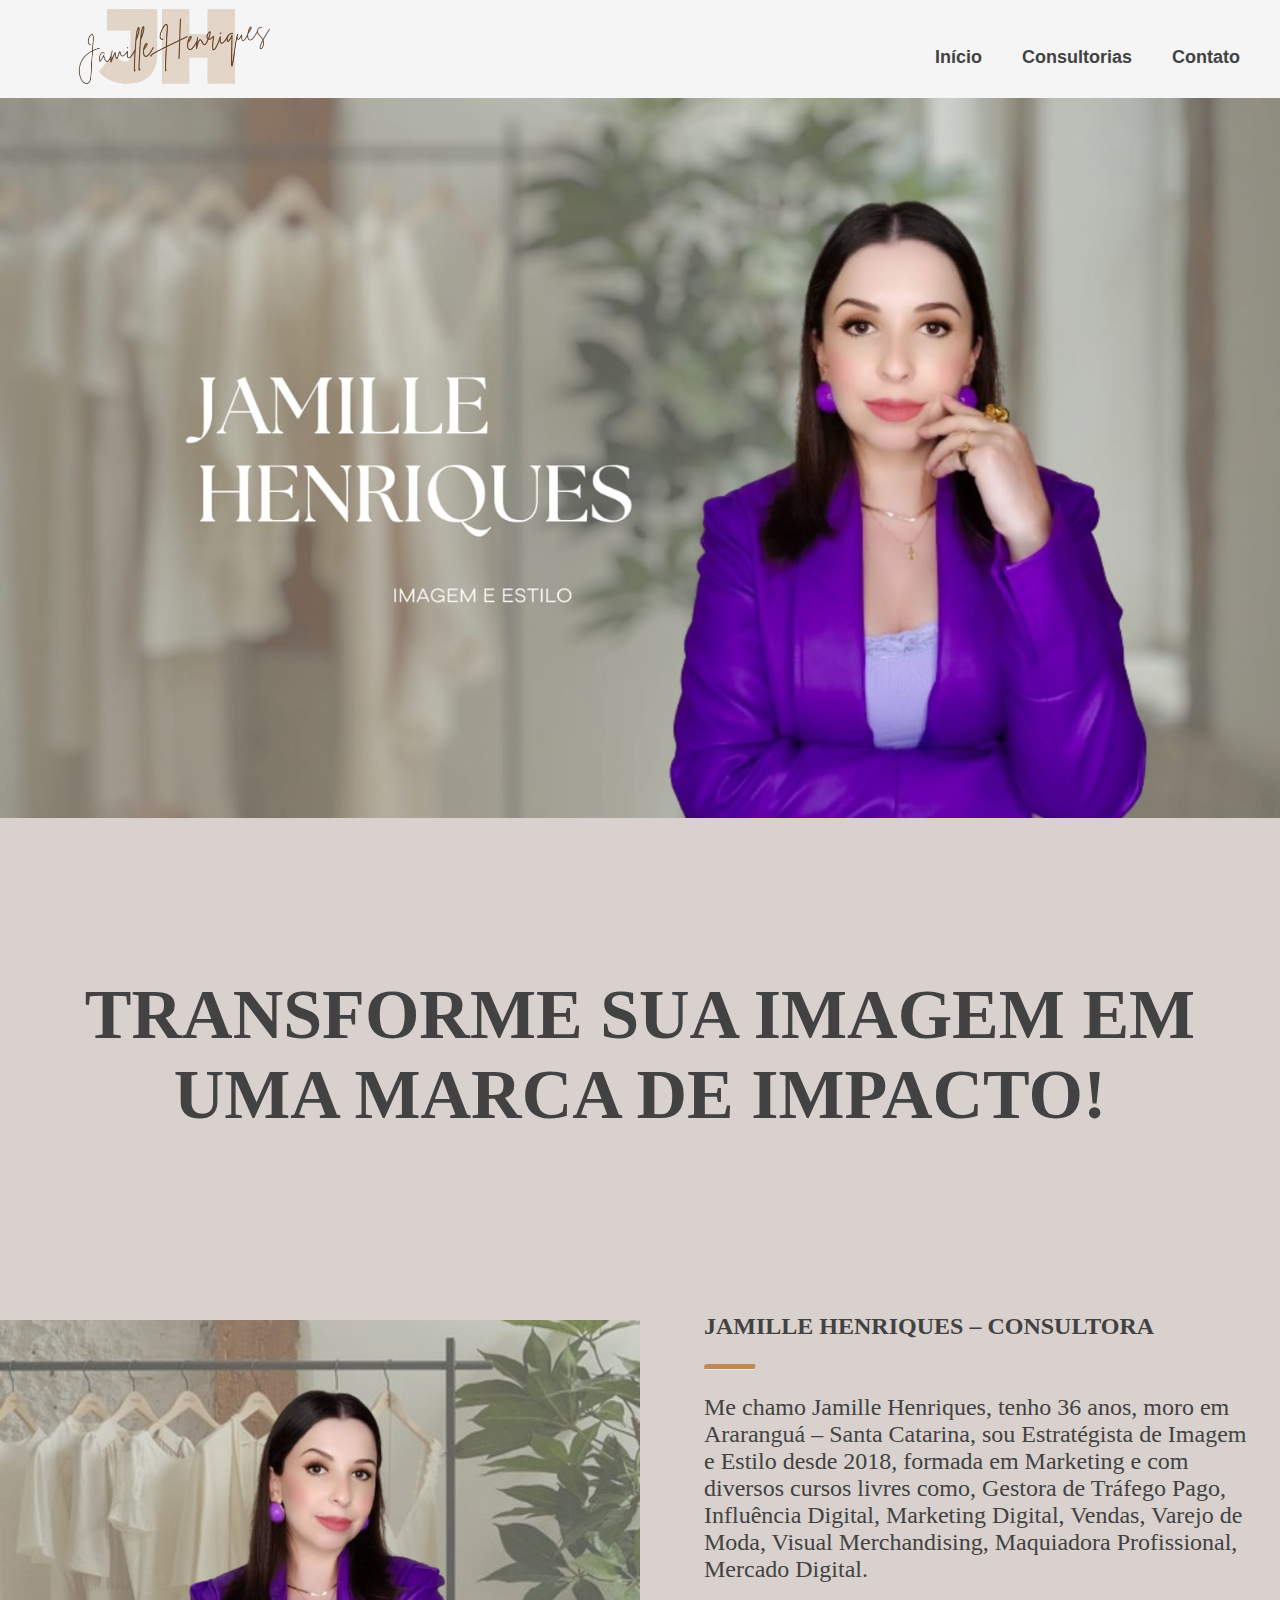
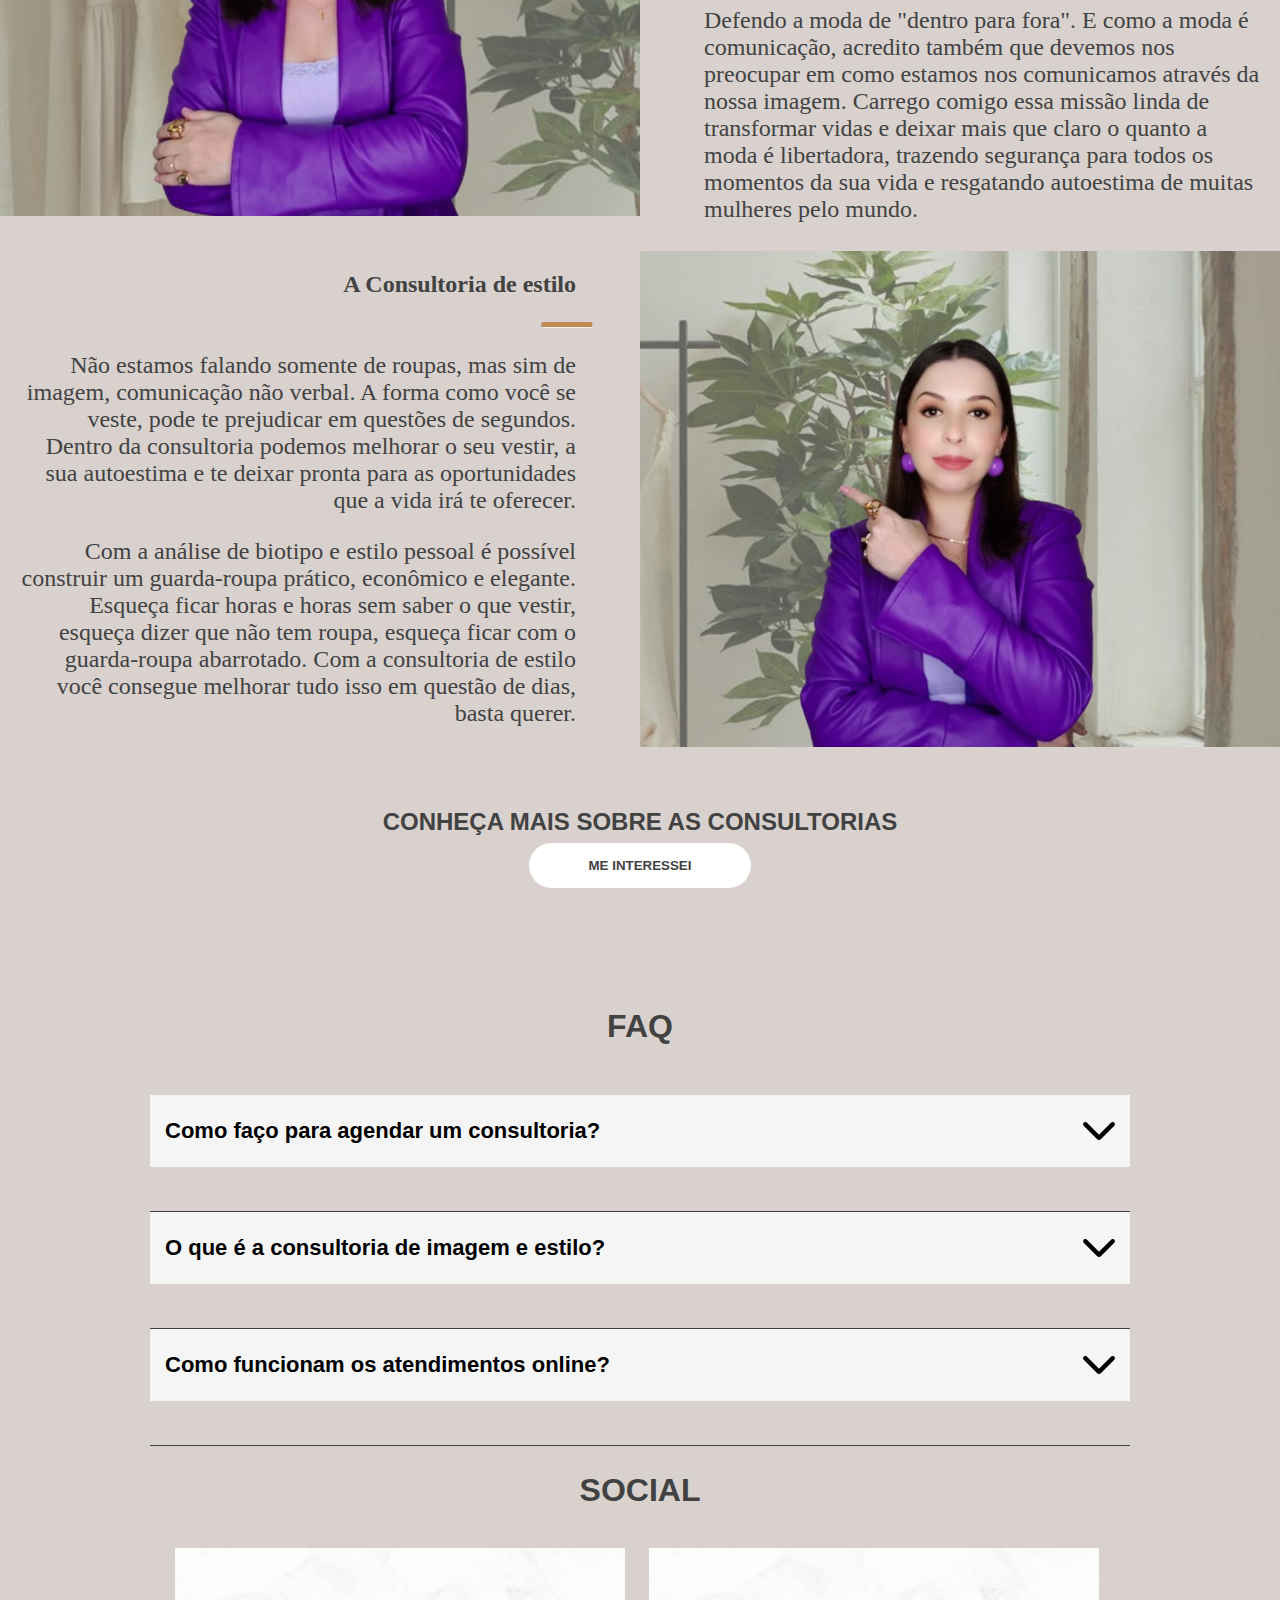
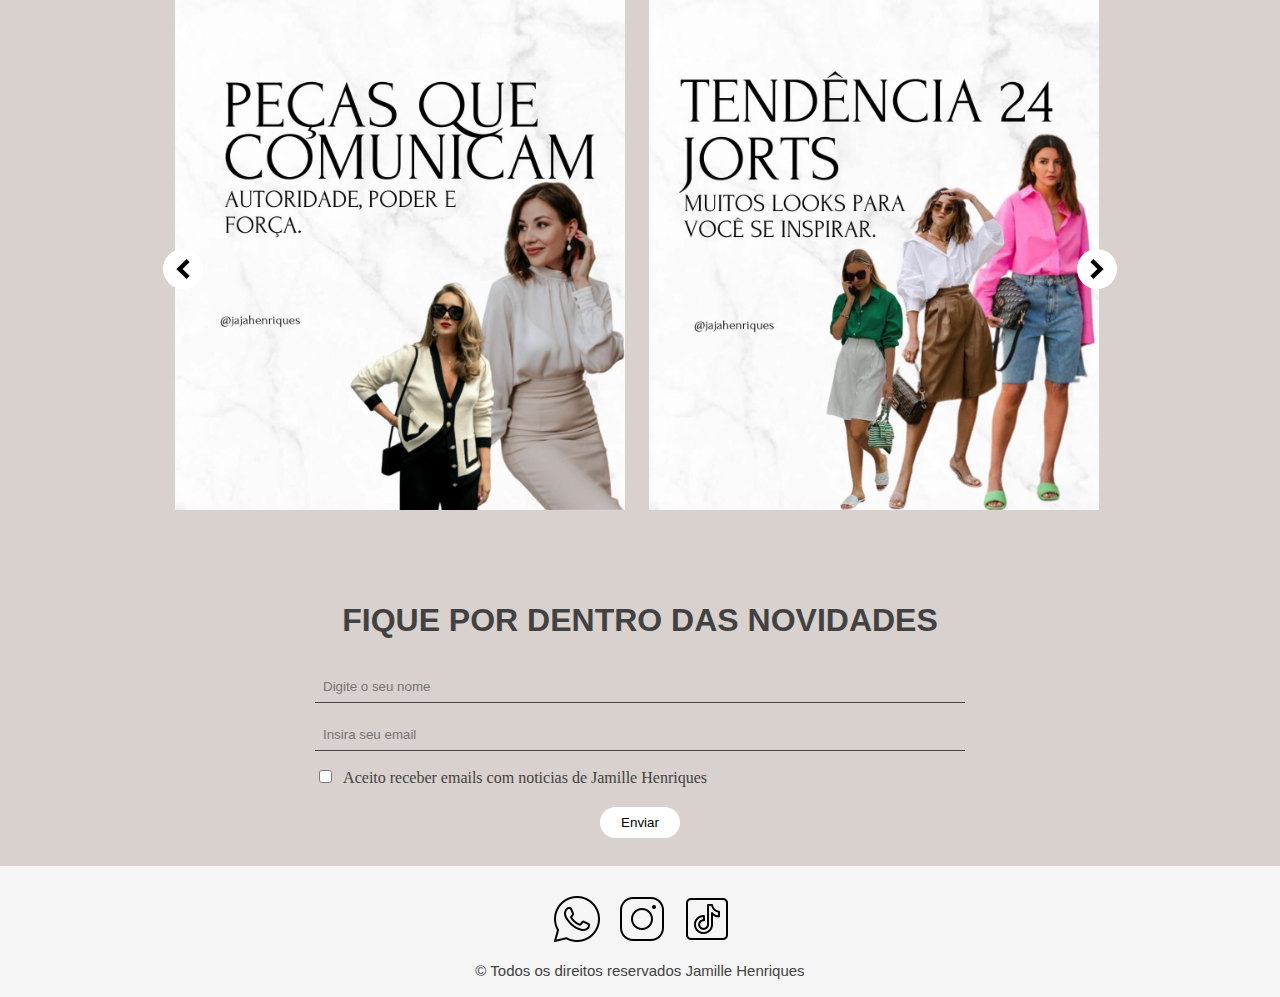
<file: index.html>
<!DOCTYPE HTML>
<html lang="pt">

<head>
    <meta charset="utf-8">
    <meta name="author" content="Jamille Henriques">
    <meta name="description" content="Consultoria de moda e estilo">
    <title>Jamille Henriques</title>
    <link href=".\css\estetica.css" rel="stylesheet" type="text/css" />
    <link rel="shortcut icon" href="./img/logo.png" type="image/x-icon" />
    <meta name="viewport" content="width=device-width, initial-scale=1.0, maximum-scale=1" />
</head>

<body>
    <header>
        <img id="logo" src="./img/logo.png" alt="Logo JH">
        <nav>
            <ul class="menu">
                <li><a href="./contato.html">Contato</a></li>
                <li><a href="./consultorias.html">Consultorias</a></li>
                <li><a href="./index.html">Início</a></li>
            </ul>
        </nav>
    </header>

    <main>
        <img id="img-inicial" src="./img/foto1.jpg">

        <h1 id="titulo">TRANSFORME SUA IMAGEM EM UMA MARCA DE IMPACTO!</h1>

        <article class="todo">
            <section class="apres">
                <img id="foto1" src="./img/foto2.jpg" width="80%" alt="Foto de Jamille Henriques">
                <section>
                    <h3 id="nome-consul">JAMILLE HENRIQUES – CONSULTORA</h3>
                    <hr id="sepa1">
                    <p id="apress">Me chamo Jamille Henriques, tenho 36 anos, moro em Araranguá – Santa Catarina,
                        sou Estratégista de Imagem e Estilo desde 2018, formada em Marketing e com diversos cursos
                        livres como, Gestora de Tráfego Pago, Influência Digital, Marketing Digital, Vendas, Varejo
                        de Moda,
                        Visual Merchandising, Maquiadora Profissional, Mercado Digital.</p>
                    <p id="apress">Defendo a moda de "dentro para fora". E como a moda é comunicação, acredito
                        também que
                        devemos nos preocupar em como estamos nos comunicamos através da nossa imagem. Carrego
                        comigo essa
                        missão linda de transformar vidas e deixar mais que claro o quanto a moda é libertadora,
                        trazendo segurança
                        para todos os momentos da sua vida e resgatando autoestima de muitas mulheres pelo mundo.
                    </p>
                </section>
            </section>
        </article>

        <article class="todo2">
            <section class="consul">
                <img id="foto3" src="./img/foto3.jpg" width="80%" alt="Foto de Jamille Henriques">
                <section>
                    <h3 id="a-consul">A Consultoria de estilo</h3>
                    <hr id="sepa2">
                    <p id="consull">Não estamos falando somente de roupas, mas sim de imagem, comunicação não verbal. A
                        forma como você se veste, pode te prejudicar em questões de segundos. Dentro da consultoria
                        podemos melhorar o seu vestir, a sua autoestima e te deixar pronta para as oportunidades que a
                        vida irá te oferecer.
                    </p>
                    <p id="consull">Com a análise de biotipo e estilo pessoal é possível construir um guarda-roupa
                        prático, econômico e elegante. Esqueça ficar horas e horas sem saber o que vestir, esqueça dizer
                        que não tem roupa, esqueça ficar com o guarda-roupa abarrotado. Com a consultoria de estilo você
                        consegue melhorar tudo isso em questão de dias, basta querer.
                    </p>
                </section>
            </section>
        </article>

        <article class="conhecag">
            <section class="conheca">
                <h4>CONHEÇA MAIS SOBRE AS CONSULTORIAS</h4>
                <a href="./consultorias.html">
                    <button id="meint" type="button">ME INTERESSEI</button>
                </a>
            </section>
        </article>

        <h2 id="faq">FAQ</h2>

        <article class="perguntas-container">
            <section class="perguntas">
                <button>
                    <span>Como faço para agendar um consultoria?</span>
                    <img class="seta" src="./img/seta-faq.png">
                </button>
                <p>Basta entrar em contato clicando <a href="./contato.html" target="_blank">AQUI!</a> </p>
            </section>

            <section class="perguntas">
                <button>
                    <span>O que é a consultoria de imagem e estilo?</span>
                    <img class="seta" src="./img/seta-faq.png">
                </button>
                <p>A consultoria de imagem e estilo é o processo de análise e construção estratégica da nossa forma de nos vestir. É por meio desse processo que você descobre seus estilos universais, seu tipo físico, formato de rosto e cartela de cor.</p>
            </section>

            <section class="perguntas">
                <button>
                    <span>Como funcionam os atendimentos online?</span>
                    <img class="seta" src="./img/seta-faq.png">
                </button>
                <p>Passaremos por quatro(4) encontros online com dias agendados. Nesses encontros montaremos um plano de ação de como você deseja ser vista pelo mundo.</p>
            </section>
        </article>

        <h2 id="social">SOCIAL</h2>
        <section class="carousel-container">
            <article class="carousel-wrapper">
                <span class="carousel-slide">
                    <a href="https://www.instagram.com/p/CqY8pv7uRJS/?igshid=MzRlODBiNWFlZA%3D%3D" target="_blank"><img
                            id="post" src="./img/post1.jpg" alt="Post 1"></a>
                    <a href="https://www.instagram.com/p/CygrQX0uFv8/?utm_source=ig_web_copy_link&igshid=MzRlODBiNWFlZA=="
                        target="_blank"><img id="post" src="./img/post2.jpg" alt="Post 2"></a>
                    <a href="https://www.instagram.com/p/CzuiqgzOR3t/?img_index=1" target="_blank"><img id="post"
                            src="./img/post3.jpg" alt="Post 3"></a>
                    <a href="https://www.instagram.com/p/CxyRsvWO9gb/?img_index=1" target="_blank"><img id="post"
                            src="./img/post4.png" alt="Post 4"></a>
                    <a href="https://www.instagram.com/p/CwGzYWRuG5N/?img_index=1" target="_blank"><img id="post"
                            src="./img/post5.png" alt="Post 5"></a>
                    <a href="https://www.instagram.com/p/CzHjsc2OWbV/?img_index=1" target="_blank"><img id="post"
                            src="./img/post6.png" alt="Post 6"></a>
                    <a href="https://www.instagram.com/p/CyzbpMKOuGb/?img_index=1" target="_blank"><img id="post"
                            src="./img/post7.png" alt="Post 7"></a>
                    <a href="https://www.instagram.com/p/CxB4jnJOvII/?img_index=1" target="_blank"><img id="post"
                            src="./img/post8.png" alt="Post 8"></a>
                </span>
            </article>
            <button id="prevBtn">
                <img src="./img/left-arrow-svgrepo-com (1).png" alt="">
            </button>
            <button id="nextBtn">
                <img src="./img/right-arrow-svgrepo-com.png" alt="">
            </button>
        </section>

        <article class="form">
            <h3 id="novidades">FIQUE POR DENTRO DAS NOVIDADES</h3>
            <section class="form2">
                <form action="colocar+url+depois" method="post">
                    <input type="text" id="usuario" name="usuario" placeholder="Digite o seu nome" required>
                    <input type="email" id="email" name="email" placeholder="Insira seu email" required>
                    <label class="aceitar-termos">
                        <input type="checkbox" id="aceitarTermos" name="aceitarTermos" required>
                        Aceito receber emails com noticias de Jamille Henriques
                    </label>
                    <button id="botaof" type="submit" onclick="return enviarForm(this)">Enviar</button>
                    <p id="enviado" class="secreto">O formulario foi enviado com sucesso!</p>
                </form>
            </section>
        </article>
    </main>
    <footer>
        <ul class="icones">

            <li><a href="https://api.whatsapp.com/send/?phone=5548996174450&text=Ol%C3%A1+vim+do+seu+website&type=phone_number&app_absent=0" target="_blank"> <img src="./img/icons8-whatsapp-50.png" alt="Whatsapp Logo">
                </a></li>

            <li><a href="https://instagram.com/jajahenriques" target="_blank"> <img src="./img/icons8-instagram-50.png"
                        alt="Instagram Logo">
                </a></li>

            <li><a href="https://tiktok.com/@jajahenriques" target="_blank"> <img src="./img/icons8-tiktok-50.png"
                        alt="TikTok Logo">
                </a></li>
        </ul>
        <p id="direitos">© Todos os direitos reservados Jamille Henriques</p>
    </footer>
    <script src="./js/utils.js"></script>
</body>

</html>
</file>
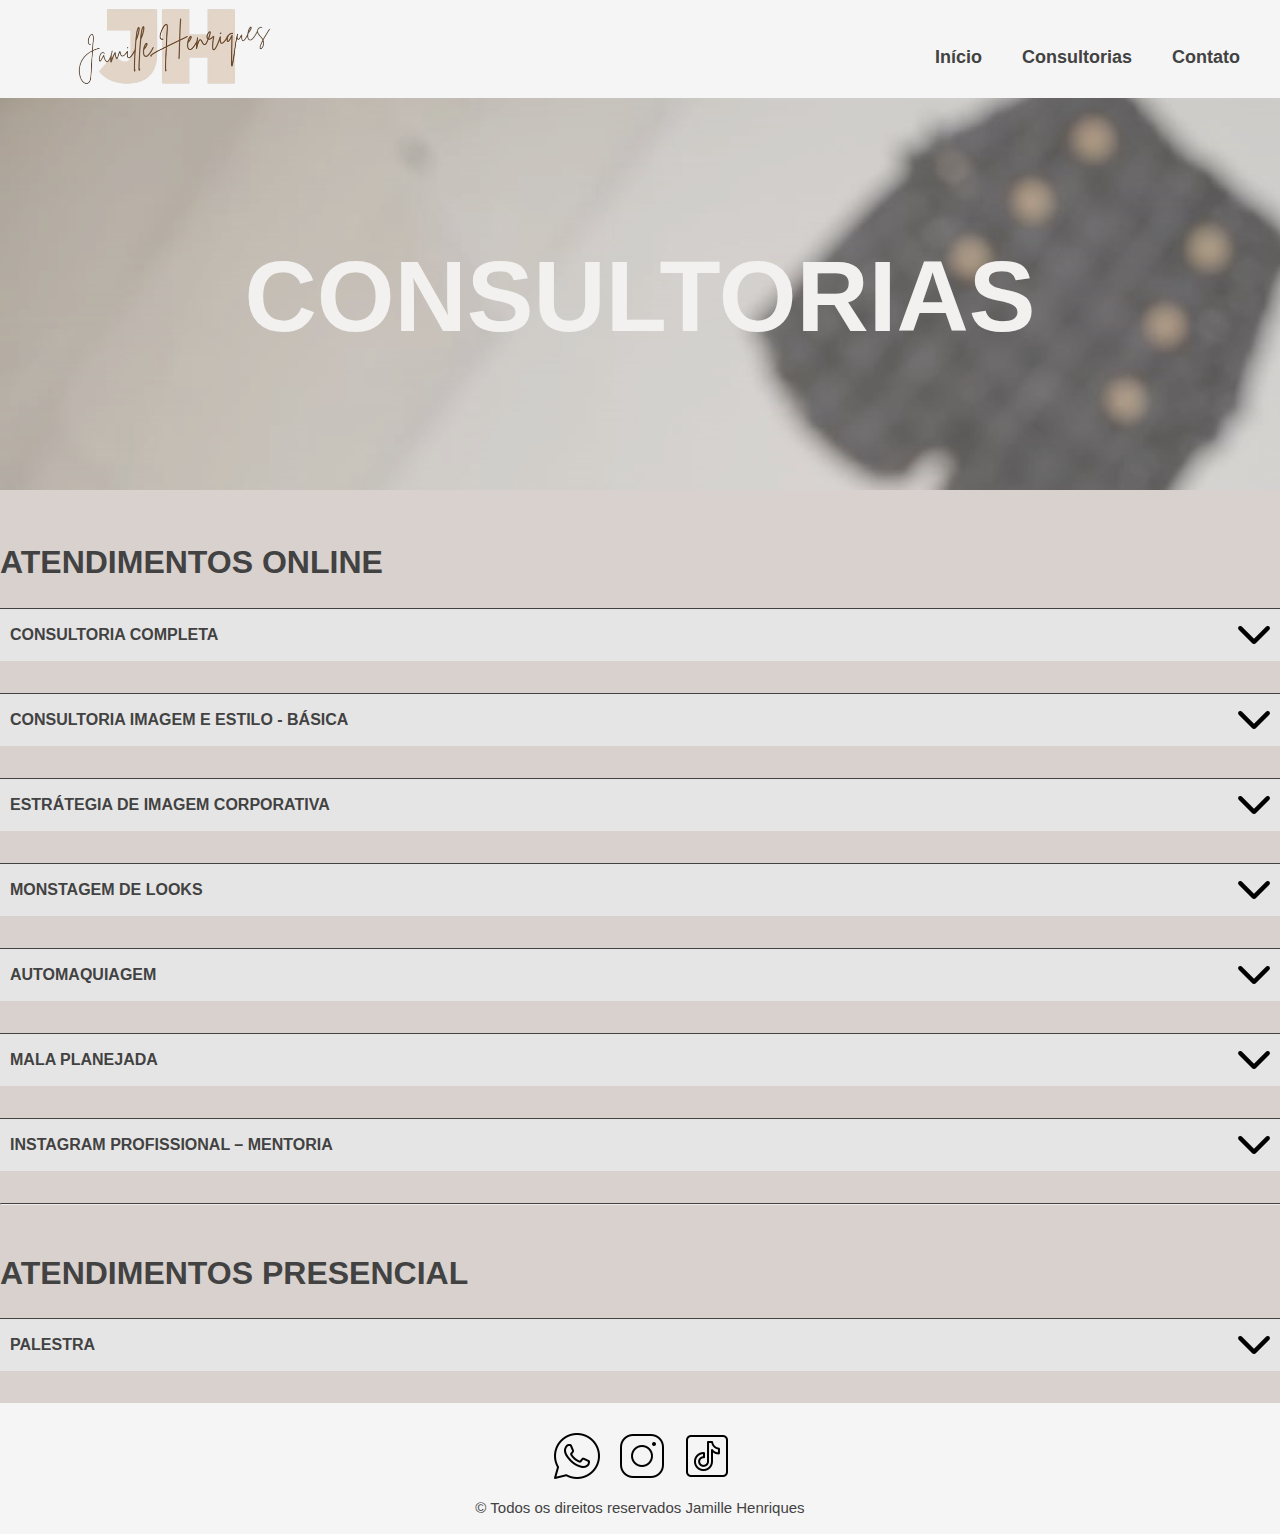
<file: consultorias.html>
<!DOCTYPE HTML>
<html lang="pt">

<head>
    <meta charset="utf-8">
    <meta name="author" content="Jamille Henriques">
    <meta name="description" content="Consultoria de moda e estilo">
    <title>Jamille Henriques</title>
    <link href=".\css\estetica.css" rel="stylesheet" type="text/css" />
    <link rel="shortcut icon" href="./img/logo.png" type="image/x-icon" />
    <meta name="viewport" content="width=device-width, initial-scale=1.0, maximum-scale=1" />
</head>

<body>
    <header>
        <img id="logo" src="./img/logo.png" alt="Logo JH">
        <nav>
            <ul class="menu">
                <li><a href="./contato.html">Contato</a></li>
                <li><a href="./consultorias.html">Consultorias</a></li>
                <li><a href="./index.html">Início</a></li>
            </ul>
        </nav>
    </header>

    <main>
        <article class="banner">
            <img src="./img/banner.png">
            <section class="serv">
                <h1>CONSULTORIAS</h1>
            </section>
        </article>

        <article class="tipo-container">
            <h2 id="atend-online">ATENDIMENTOS ONLINE</h2>
            <section class="tipo">
                <button onclick="toggleSection(this)">
                    <span>CONSULTORIA COMPLETA</span>
                    <img class="seta2" src="./img/seta-faq.png">
                </button>
                <p id="infos"><b>O que oferece:</b> Você descobrirá o seu estilo, biotipo, truques, dicas, montagem de
                    looks, aprenderá a fazer sua própria maquiagem, cabelos e unhas, mala inteligente, estratégia de
                    imagem corporativa e compras assertivas de acordo com a sua essência e necessidade.
                    <br><br><b>Investimento:</b> R$1.699,00 <br><b><a
                            href="https://api.whatsapp.com/send/?phone=5548996174450&text=Ol%C3%A1,+quero+saber+mais+sobre+consultoria+completa&type=phone_number&app_absent=0"
                            target="_blank">Saiba mais</a></b>
                </p>
            </section>

            <section class="tipo">
                <button onclick="toggleSection(this)">
                    <span>CONSULTORIA IMAGEM E ESTILO - BÁSICA</span>
                    <img class="seta" src="./img/seta-faq.png">
                </button>
                <p id="infos"><b>O que oferece:</b> Você descobrirá o seu estilo, biotipo, truques, dicas, montagem de
                    looks, aprenderá a fazer sua própria maquiagem e compras assertivas de acordo com a sua essência e
                    necessidade. <br><br> <b>Investimento:</b> R$399,00 <br><b><a
                            href="https://api.whatsapp.com/send/?phone=5548996174450&text=Ol%C3%A1,+quero+saber+mais+sobre+consultoria+b%C3%A1sica&type=phone_number&app_absent=0"
                            target="_blank">Saiba mais</a></b>
                </p>
            </section>

            <section class="tipo">
                <button onclick="toggleSection(this)">
                    <span>ESTRÁTEGIA DE IMAGEM CORPORATIVA</span>
                    <img class="seta2" src="./img/seta-faq.png">
                </button>
                <p id="infos"><b>O que oferece:</b> Você ressaltará a sua imagem profissional de acordo com o seu
                    produto ou serviço, trazendo mais autoridade e credibilidade, com isso conquistando mais clientes.
                    Incluímos também uma estratégia de imagem para fotos corporativas.
                    <br><br><b>Investimento:</b> R$399,00 <br><b><a
                            href="https://api.whatsapp.com/send/?phone=5548996174450&text=Ol%C3%A1,+quero+saber+mais+sobre+estrategia+de+imagem+corporativa&type=phone_number&app_absent=0"
                            target="_blank">Saiba mais</a></b>
                </p>
            </section>

            <section class="tipo">
                <button onclick="toggleSection(this)">
                    <span>MONSTAGEM DE LOOKS</span>
                    <img class="seta2" src="./img/seta-faq.png">
                </button>
                <p id="infos"><b>O que oferece:</b> Você aprenderá a montar os seus looks de acordo com as peças que
                    você tem no seu guarda-roupa. Incluindo acessórios no geral. Com direito a 10 looks montado
                    estrategicamente.
                    <br><br><b>Investimento:</b> R$299,00 <br><b><a
                            href="https://api.whatsapp.com/send/?phone=5548996174450&text=Ol%C3%A1,+quero+saber+mais+sobre+montagem+de+looks&type=phone_number&app_absent=0"
                            target="_blank">Saiba mais</a></b>
                </p>
            </section>

            <section class="tipo">
                <button onclick="toggleSection(this)">
                    <span>AUTOMAQUIAGEM</span>
                    <img class="seta2" src="./img/seta-faq.png">
                </button>
                <p id="infos"><b>O que oferece:</b> Você desvendará todo o mistério no mundo da maquiagem, conhecendo os
                    seus traços, valorizando cada vez mais a sua imagem pessoal e profissional. Com duração de 2h30.
                    <br><br><b>Investimento:</b> 1 pessoa R$99,00 / 2 pessoas R$ 89,00 <br><b><a
                            href="https://api.whatsapp.com/send/?phone=5548996174450&text=Ol%C3%A1,+quero+saber+mais+sobre+automaquiagem&type=phone_number&app_absent=0"
                            target="_blank">Saiba mais</a></b>
                </p>
            </section>

            <section class="tipo">
                <button onclick="toggleSection(this)">
                    <span>MALA PLANEJADA</span>
                    <img class="seta2" src="./img/seta-faq.png">
                </button>
                <p id="infos"><b>O que oferece:</b> Indicado para você que irá viajar e quer evitar excessos de
                    bagagens. Deseja levar looks de acordo com o seu passeio ou compromisso. Com duração de 2h30.
                    <br><br><b>Investimento:</b> R$199,00 <br><b><a
                            href="https://api.whatsapp.com/send/?phone=5548996174450&text=Ol%C3%A1,+quero+saber+mais+sobre+mala+planejada&type=phone_number&app_absent=0"
                            target="_blank">Saiba mais</a></b>
                </p>
            </section>

            <section class="tipo">
                <button onclick="toggleSection(this)">
                    <span>INSTAGRAM PROFISSIONAL – MENTORIA</span>
                    <img class="seta2" src="./img/seta-faq.png">
                </button>
                <p id="infos"><b>O que oferece:</b> Você aprenderá tudo sobre o instagram, incluindo bio completa,
                    vídeos, fotos, reels, stories, dicas, planejamento de postagens, posicionamento e mais...
                    <br><br><b>Investimento:</b> R$399,00 <br><b><a
                            href="https://api.whatsapp.com/send/?phone=5548996174450&text=Ol%C3%A1,+quero+saber+mais+sobre+mentoria&type=phone_number&app_absent=0"
                            target="_blank">Saiba mais</a></b>
                </p>
            </section>
        </article>

        <hr>

        <article class="tipo-container">
            <h2 id="atend-online">ATENDIMENTOS PRESENCIAL</h2>
            <section class="tipo">
                <button onclick="toggleSection(this)">
                    <span>PALESTRA</span>
                    <img class="seta2" src="./img/seta-faq.png">
                </button>
                <p id="infos"><b>O que oferece:</b> Destinadas as empresas que tenham interesse em levar conteúdo de
                    imagem, estilo e etiqueta para os seus colaboradores.
                    <br><br><b>Investimento:</b> a combinar. <br><b><a
                            href="https://api.whatsapp.com/send/?phone=5548996174450&text=Ol%C3%A1,+quero+saber+mais+sobre+palestra&type=phone_number&app_absent=0"
                            target="_blank">Saiba mais</a></b>
                </p>
            </section>
        </article>



    </main>

    <footer>
        <ul class="icones">

            <li><a href="https://api.whatsapp.com/send/?phone=5548996174450&text=Ol%C3%A1+vim+do+seu+website&type=phone_number&app_absent=0"
                    target="_blank"> <img src="./img/icons8-whatsapp-50.png" alt="Whatsapp Logo">
                </a></li>

            <li><a href="https://instagram.com/jajahenriques" target="_blank"> <img src="./img/icons8-instagram-50.png"
                        alt="Instagram Logo">
                </a></li>

            <li><a href="https://tiktok.com/@jajahenriques" target="_blank"> <img src="./img/icons8-tiktok-50.png"
                        alt="TikTok Logo">
                </a></li>
        </ul>
        <p id="direitos">© Todos os direitos reservados Jamille Henriques</p>
    </footer>
    <script src="./js/utils.js"></script>
</body>
</file>
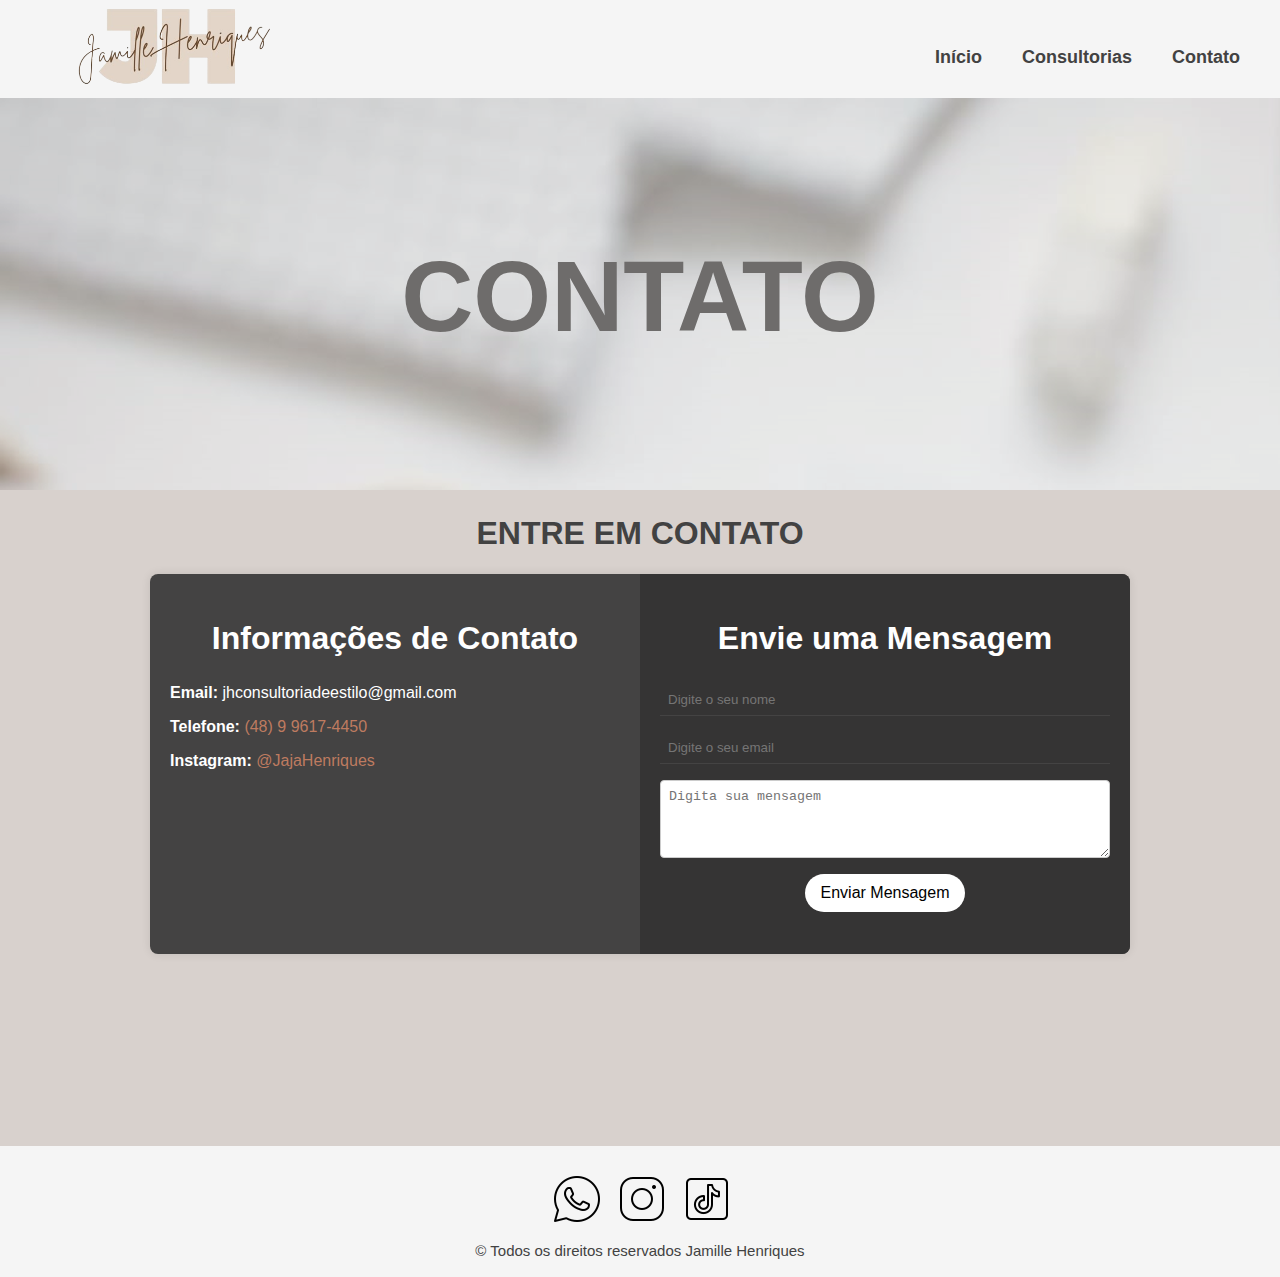
<file: contato.html>
<!DOCTYPE HTML>
<html lang="pt">

<head>
    <meta charset="utf-8">
    <meta name="author" content="Jamille Henriques">
    <meta name="description" content="Consultoria de moda e estilo">
    <title>Jamille Henriques</title>
    <link href=".\css\estetica.css" rel="stylesheet" type="text/css" />
    <link rel="shortcut icon" href="./img/logo.png" type="image/x-icon" />
    <meta name="viewport" content="width=device-width, initial-scale=1.0, maximum-scale=1" />
</head>

<body class="pag3">
    <header>
        <img id="logo" src="./img/logo.png" alt="Logo JH">
        <nav>
            <ul class="menu">
                <li><a href="./contato.html">Contato</a></li>
                <li><a href="./consultorias.html">Consultorias</a></li>
                <li><a href="./index.html">Início</a></li>
            </ul>
        </nav>
    </header>

    <main>
        <article class="contato">
            <img src="./img/contato.png">
            <section class="cont">
                <h1>CONTATO</h1>
            </section>
        </article>

        <h1 id="novidades">ENTRE EM CONTATO</h1>
        <section class="contato-container">
            <section class="contato-info">
                <h2 id="info">Informações de Contato</h2>
                <p><strong>Email:</strong> jhconsultoriadeestilo@gmail.com</p>
                <p><strong>Telefone:</strong> <a
                        href="https://api.whatsapp.com/send/?phone=5548996174450&text=Ol%C3%A1,+podemos+conversar+sobre+consultoria?&type=phone_number&app_absent=0"
                        target="_blank"> (48) 9 9617-4450 </a></p>
                <p><strong>Instagram:</strong> <a href="https://instagram.com/jajahenriques" target="_blank">
                        @JajaHenriques </a></p>
            </section>
            <section class="contato-form">
                <h2 id="info">Envie uma Mensagem</h2>
                <form action="adicionar-depois" method="post">
                    <input type="text" id="nome" placeholder="Digite o seu nome" name="nome" required>

                    <input type="email" id="email" placeholder="Digite o seu email" name="email" required>

                    <textarea id="mensagem" placeholder="Digita sua mensagem" name="mensagem" rows="4"
                        required></textarea>

                    <button id="contato-botao" type="submit">Enviar Mensagem</button>
                </form>
            </section>
        </section>
    </main>

    <footer>
        <ul class="icones">

            <li><a href="https://api.whatsapp.com/send/?phone=5548996174450&text=Ol%C3%A1+vim+do+seu+website&type=phone_number&app_absent=0" target="_blank"> <img src="./img/icons8-whatsapp-50.png" alt="Whatsapp Logo">
                </a></li>

            <li><a href="https://instagram.com/jajahenriques" target="_blank"> <img src="./img/icons8-instagram-50.png"
                        alt="Instagram Logo">
                </a></li>

            <li><a href="https://tiktok.com/@jajahenriques" target="_blank"> <img src="./img/icons8-tiktok-50.png"
                        alt="TikTok Logo">
                </a></li>
        </ul>
        <p id="direitos">© Todos os direitos reservados Jamille Henriques</p>
    </footer>
    <script src="./js/utils.js"></script>
</body>

</html>
</file>
